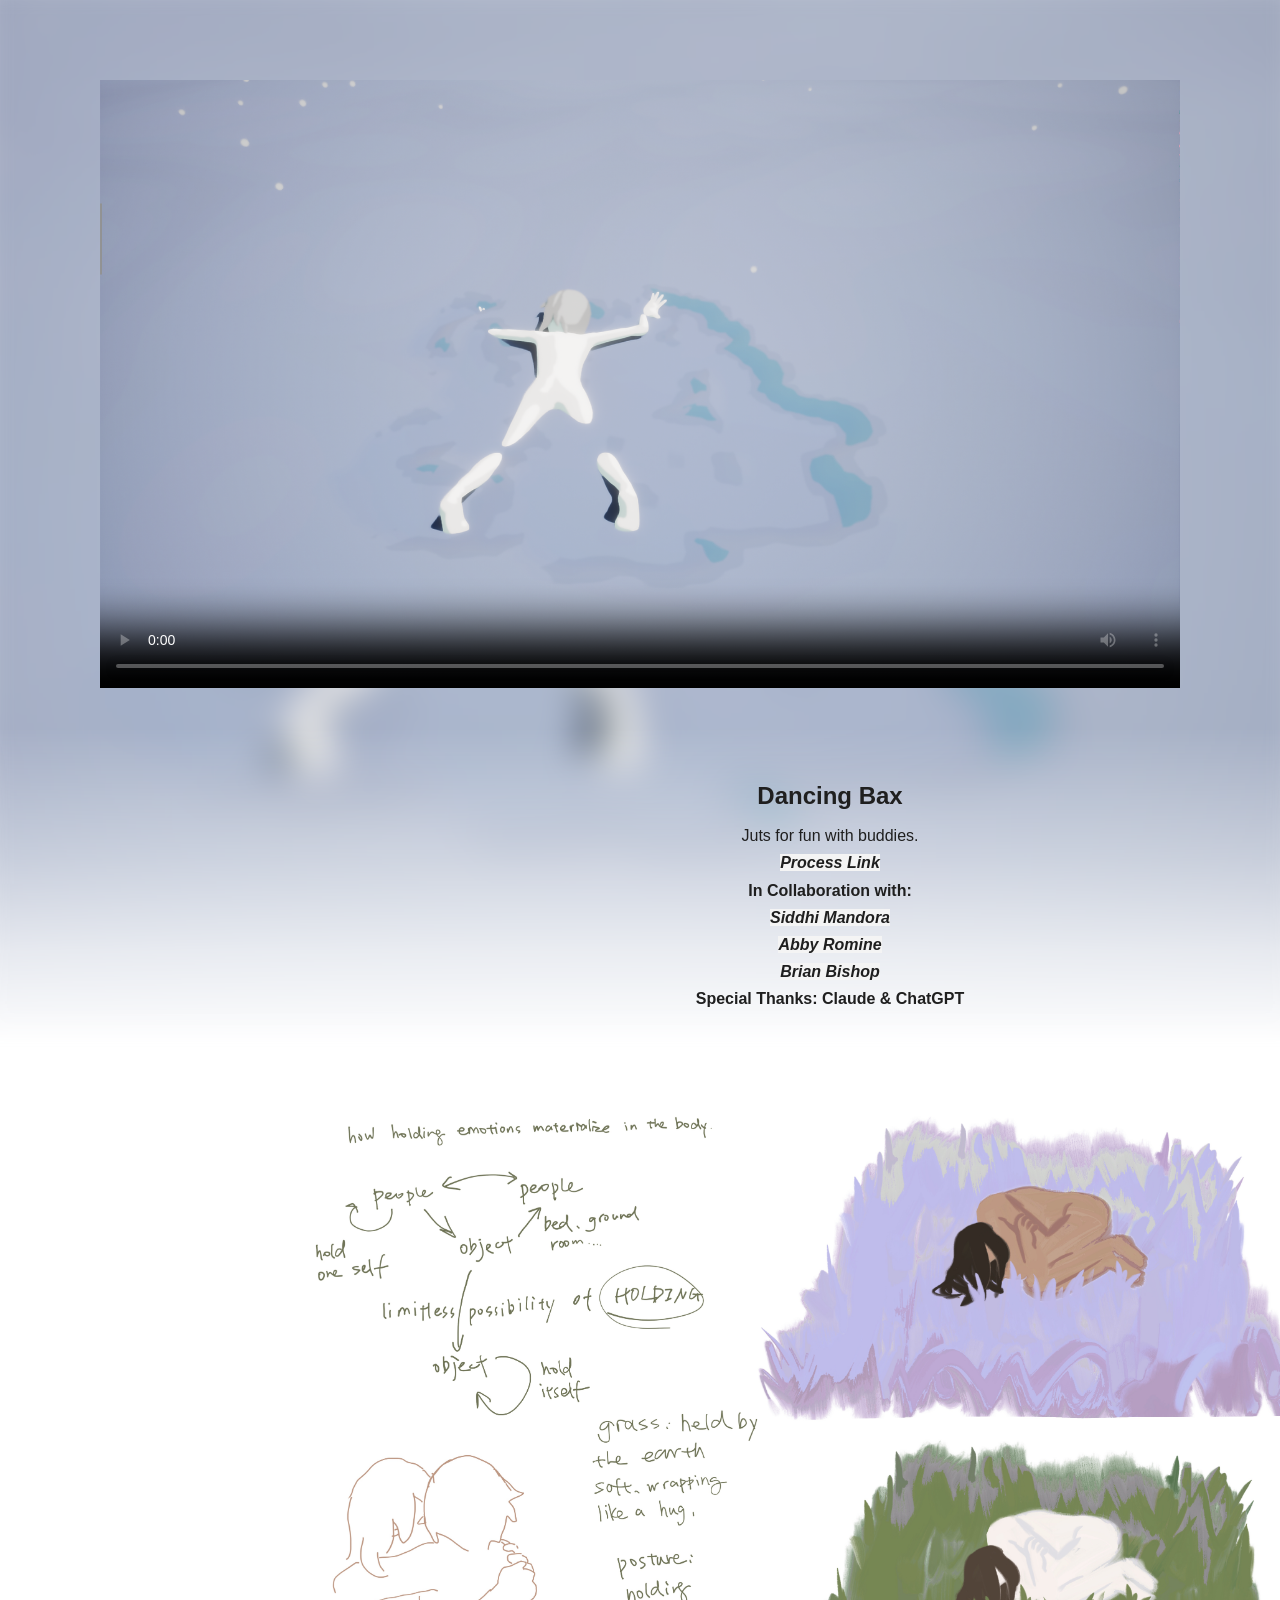
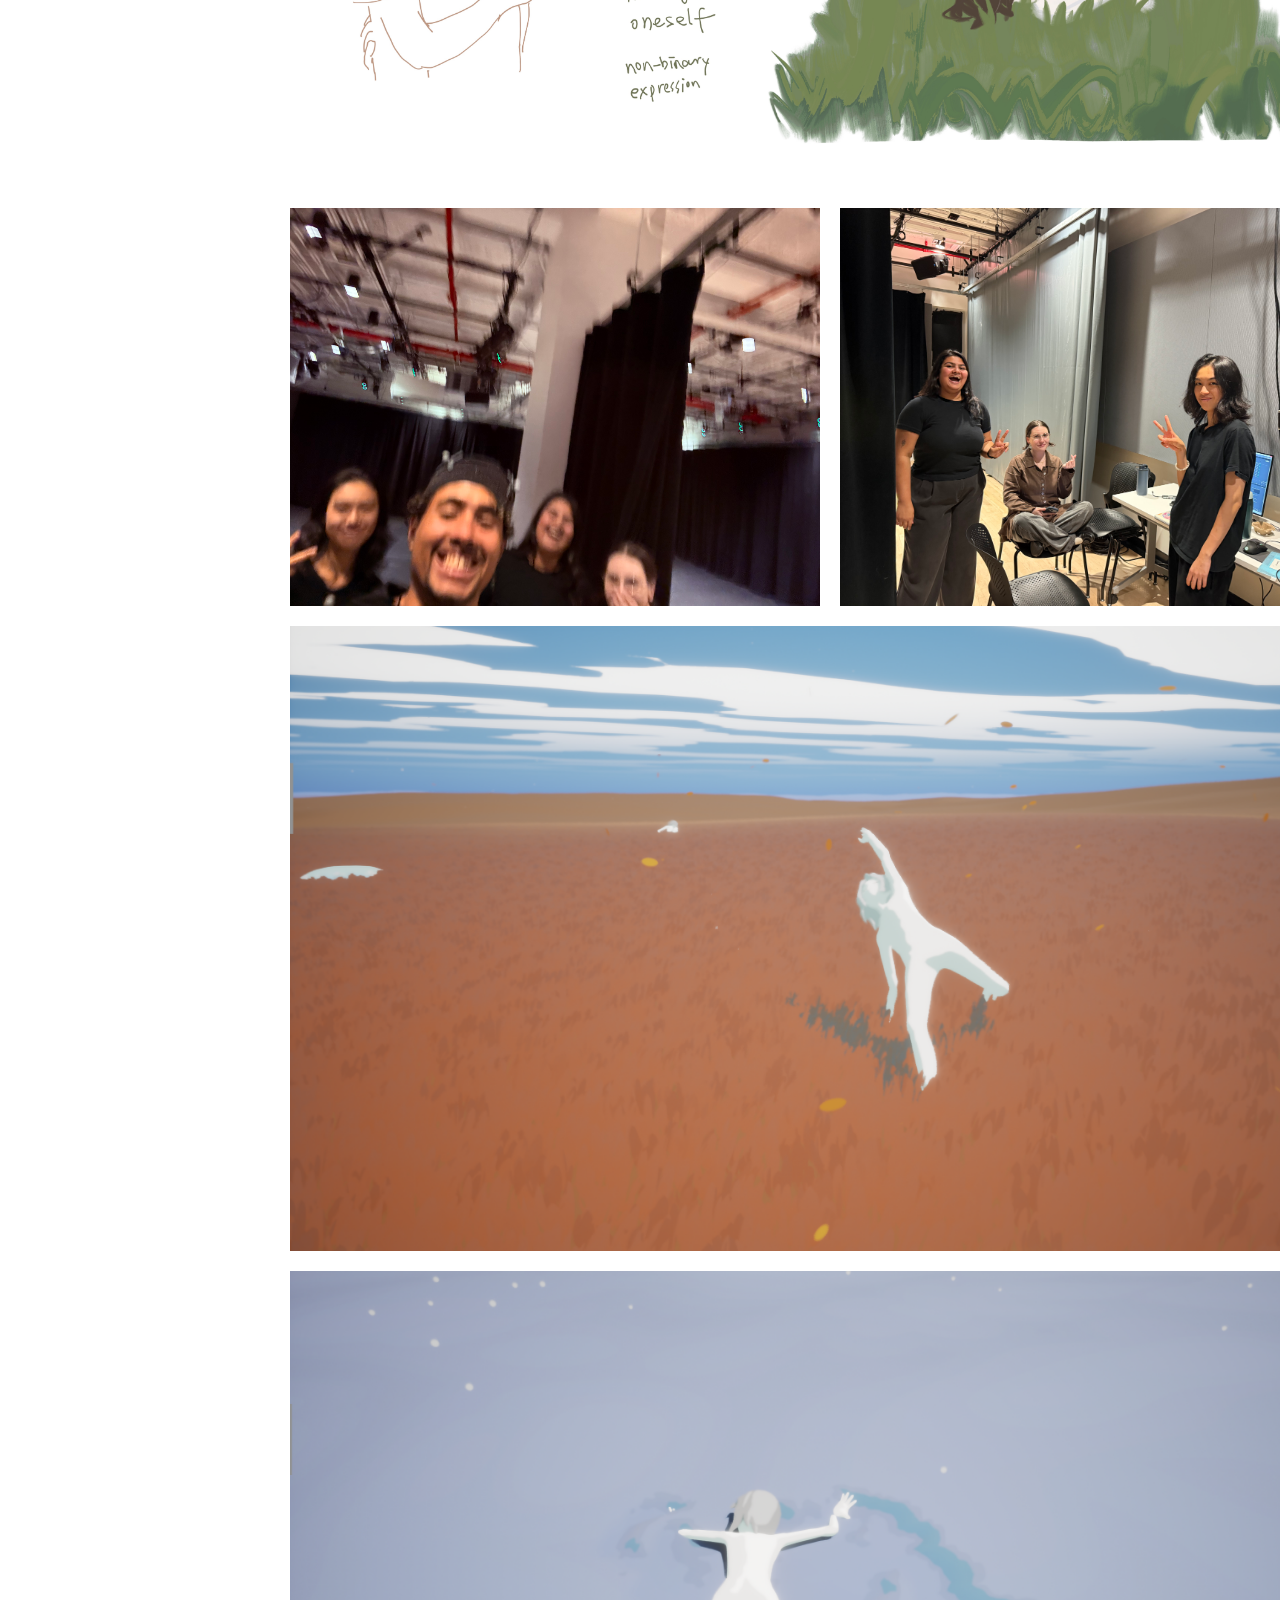
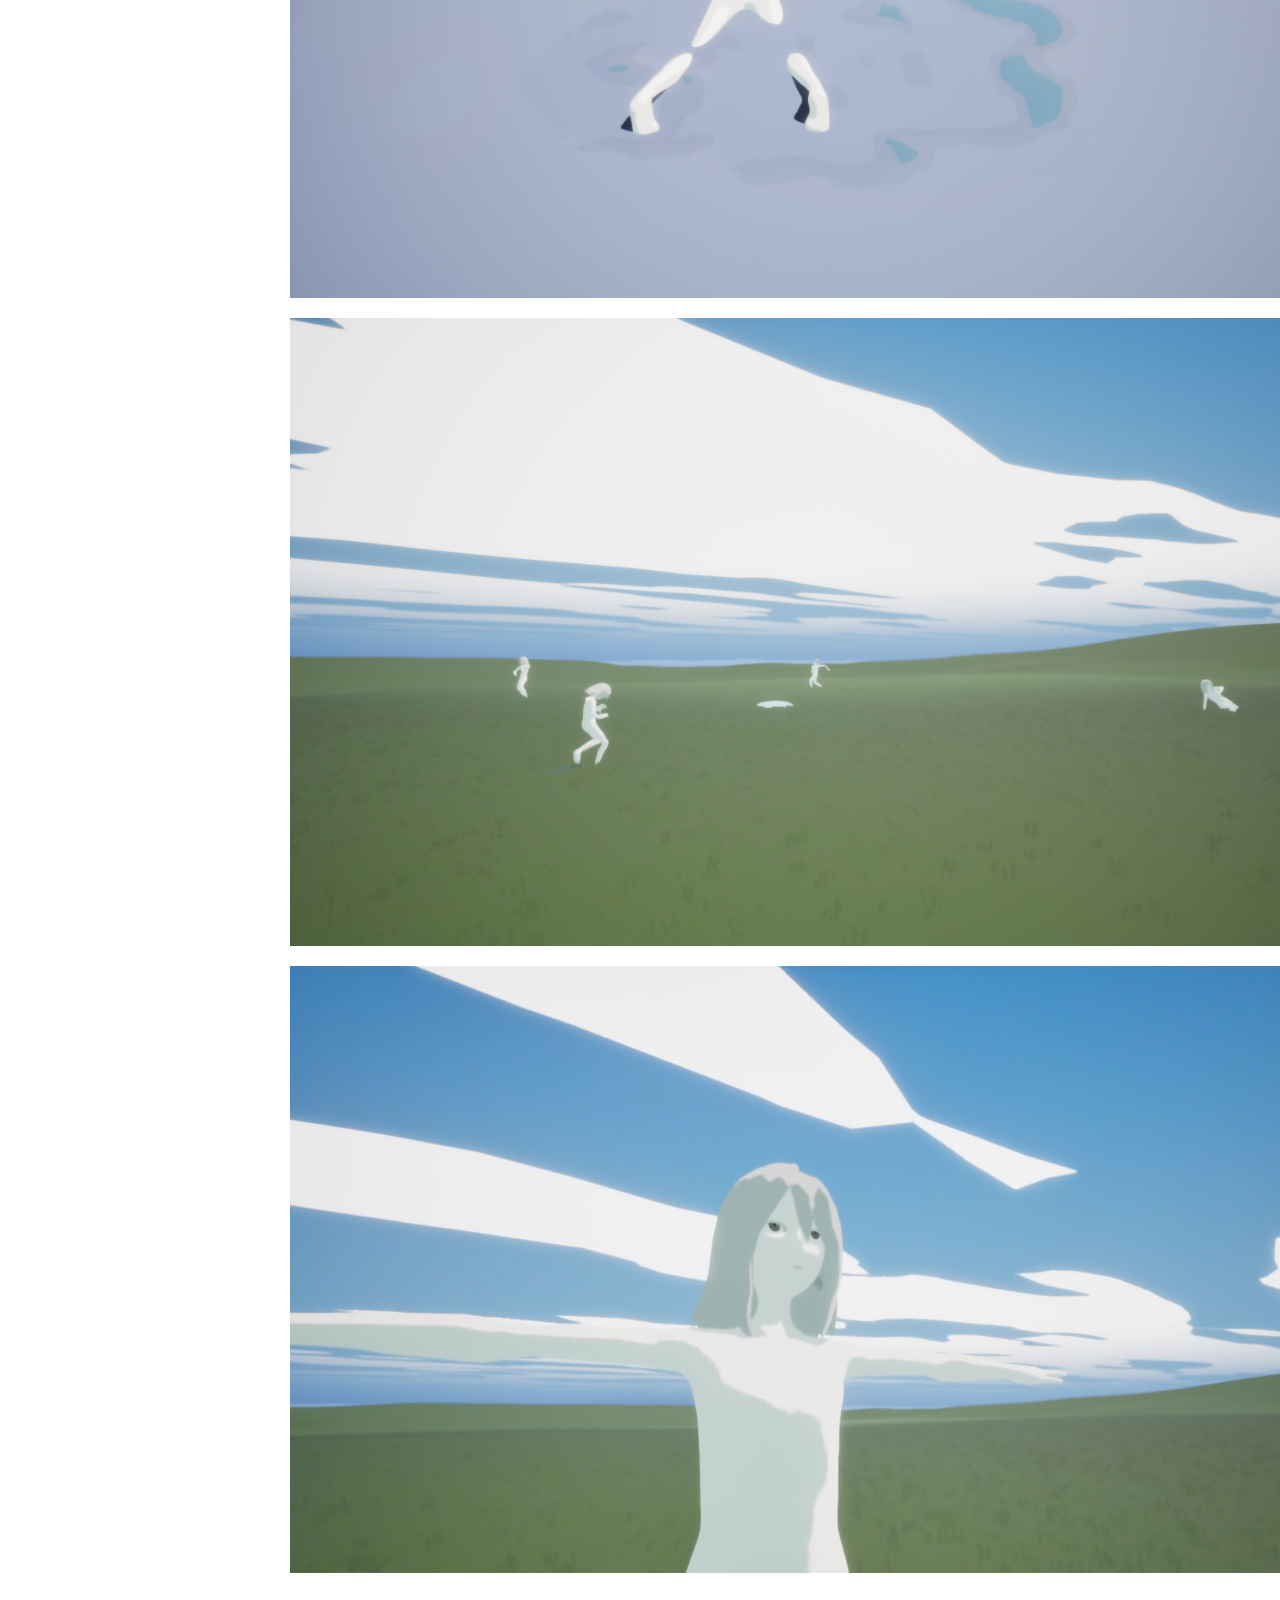
<file: gallery/dancing_bax.html>
<!DOCTYPE html>
<html lang="en">

<head>
    <meta charset="UTF-8" />
    <meta name="viewport" content="width=device-width, initial-scale=1.0" />
    <title>dancing_bax</title>
    <link rel="stylesheet" type="text/css" href="../css_styles/style.css">

    <style>
        body {
            margin: 0;
            overflow-y: scroll;
        }

        /* 固定宽度居中容器（不响应） */
        .page-container {
            width: 1660px;
            margin: 0 auto;
            padding-top: 20px;
            padding-bottom: 20px;

            display: flex;
            flex-direction: column;
            align-items: center;
            gap: 20px;
            /* 模块之间的纵向间距 */
        }

        .full-page-container {
            width: 1580px;
            margin: 0 auto;
            padding-top: 20px;
            padding-bottom: 20px;

            display: flex;
            flex-direction: column;
            align-items: center;
            gap: 20px;
        }

        /* 每个模块都限制在你原本图片的“内容宽” */
        .content-block {
            width: 1080px;
        }

        /* 视频块 */
        .video-wrapper {
            width: 1080px;
        }

        video {
            display: block;
            width: 1080px;
            height: auto;
            margin: 0 auto;
        }

        /* 文本块 */
        .intro {
            width: 1080px;
            text-align: center;
            padding-top: 10px;
            padding-bottom: 60px;
        }

        .banner {
            width: 100%;
            display: flex;
            flex-direction: column;
            align-items: center;
        }

        /* Gallery */
        .gallery {
            width: 1080px;
            column-count: 2;
            column-gap: 20px;
            margin: 0 auto;
        }

        .gallery-item {
            width: 100%;
            margin-bottom: 20px;
            break-inside: avoid;
        }

        .gallery-item img {
            display: block;
            width: 100%;
            height: auto;
        }

        .cinema-section video::-webkit-media-controls-fullscreen-button {
            display: none;
        }

        @media (max-width: 768px) {
            body {
                overflow-x: hidden;
            }

            .page-container,
            .full-page-container {
                width: 100%;
                padding-left: 16px;
                padding-right: 16px;
                box-sizing: border-box;
            }

            .content-block,
            .video-wrapper,
            .intro,
            .gallery {
                width: 100%;
            }

            .gallery {
                column-count: 1;
            }
        }
    </style>
</head>

<body>
    <div class="cinema-section">
        <video controls controlsList="nofullscreen" disablePictureInPicture preload="metadata" playsinline
            poster="../images_videos/multimedia_storytelling/dancing_bax/video cover.png">
            <source src="../images_videos/multimedia_storytelling/dancing_bax/DancingBax_volume.mp4" type="video/mp4">
        </video>
    </div>

    <div class="page-container">

        <section class="content-block">
            <div class="intro">
                <h4>Dancing Bax</h4>
                <p>
                    Juts for fun with buddies.
                </p>

                <p>
                    <bold>
                        <quote><a
                                href="https://maxliu-sanzhuangshuini.com/blog/index.html?slug=blog-074"
                                target="_blank" rel="noopener noreferrer">Process Link</a></quote>
                    </bold>
                </p>
                <p>
                    <bold>
                        In Collaboration with:
                    </bold>
                </p>
                <p>
                    <bold>
                        <quote><a href="_" target="_blank"
                                rel="noopener noreferrer">Siddhi Mandora</a></quote>
                    </bold>
                </p>
                <p>
                    <bold>
                        <quote><a href="_" target="_blank"
                                rel="noopener noreferrer">Abby Romine</a></quote>
                    </bold>
                </p>
                <p>
                    <bold>
                        <quote><a href="https://brianjbishop.com" target="_blank"
                                rel="noopener noreferrer">Brian Bishop</a></quote>
                    </bold>
                </p>

                <p>
                    <bold>
                        Special Thanks: Claude & ChatGPT
                    </bold>
                </p>
            </div>
        </section>

        <section class="content-block">
            <div class="banner">
                <div class="gallery-item">
                    <img src="/images_videos/multimedia_storytelling/dancing_bax/character_draft_1.JPG">
                </div>
            </div>

            <div class="gallery">

                <div class="gallery-item">
                    <img src="/images_videos/multimedia_storytelling/dancing_bax/5.jpg">
                </div>

                <div class="gallery-item">
                    <img src="/images_videos/multimedia_storytelling/dancing_bax/6.jpg">
                </div>

            </div>

            <div class="banner">

                <div class="gallery-item">
                    <img src="/images_videos/multimedia_storytelling/dancing_bax/1.png">
                </div>
                <div class="gallery-item">
                    <img src="/images_videos/multimedia_storytelling/dancing_bax/2.png">
                </div>
                <div class="gallery-item">
                    <img src="/images_videos/multimedia_storytelling/dancing_bax/3.png">
                </div>
                <div class="gallery-item">
                    <img src="/images_videos/multimedia_storytelling/dancing_bax/4.png">
                </div>
            </div>

            
        </section>
    </div>

    <script src="../js_scripts/cinema_ambient.js"></script>
</body>

</html>
</file>
<file: css_styles/style.css>
/* ================================
   全局基础样式
================================ */
html,
body {
  font-family: "Helvetica", "Microsoft YaHei";
  /* 全局字体 */
  font-size: 16px;
  /* 基础字号 */
  line-height: 1.6;
  /* 行距 */
  color: #1f1f1f;
  /* 主文字颜色 */
  /* background-color: #fff; */
  /* 页面背景（可选） */
  margin: 0;
  padding: 0;
}

canvas {
  display: block;
}


/* ================================
   标题层级（全局）
================================ */
h1,
h2,
h3,
h4,
h5,
h6 {
  margin: 1em 0 0.5em 0;
  line-height: 1.2;
  color: #1f1f1f;
}

h1 {
  font-size: 2.25em;
  font-weight: bold;
}

h2 {
  font-size: 2em;
  font-weight: bold;
}

h3 {
  font-size: 1.75em;
  font-weight: bold;
}

h4 {
  font-size: 1.5em;
  font-weight: bold;
}

h5 {
  font-size: 1.25em;
  font-weight: bold;
}

h6 {
  font-size: 1em;
  font-weight: bold;
}


/* ================================
   文本与段落
================================ */
p {
  margin: 0;
  /* 无额外外边距 */
  font-size: 1em;
  line-height: 1.7;
}

/* 链接 */
a {
  color: #1f1f1f;
  text-decoration: none;
  transition: color 0.2s ease;
}

a:hover {
  color: #ac2c2c;
  text-decoration: underline;
}

/* 引用与文本修饰 */
quote {
  color: #ac2c2c;
  font-style: italic;
  background: #f4f4f4;
}

bold {
  font-weight: bold;
}

/* 强调：知识点 / 待解决问题 */
emph1 {
  background: #e5f56c;
}

emph2 {
  background: #fff351;
}


/* ================================
   代码与预格式化文本
================================ */
pre code {
  font-family: "Consolas", "Microsoft YaHei", monospace;
  font-size: 16px;
  background: #f4f4f4;
  padding: 15px;
  display: block;
  white-space: pre-wrap;
  /* 自动换行 */
}


/* ================================
   左侧 Sidebar 导航栏（gallery / about_contact 共用）
================================ */
body.subpage #navbar {
  position: fixed;
  width: 130px;
  height: 100vh;
  background-color: rgba(243, 243, 243, 0);
  display: flex;
  flex-direction: column;
  align-items: flex-start;
  justify-content: center;
  gap: 190px;
  padding: 20px;
  box-sizing: border-box;
  z-index: 9999;
}

body.subpage #navbar a {
  font-size: 1em;
  font-weight: bold;
  text-decoration: none;
  transition: color 0.2s ease;
  color: #1f1f1f;
}

body.subpage #navbar a.active {
  color: #ac2c2c !important;
}

body.subpage #navbar a:hover,
body.subpage #navbar a:active {
  color: #ac2c2c;
}

@media (max-width: 768px) {
  body.subpage #navbar {
    position: fixed;
    top: auto;
    bottom: 0;
    left: 0;
    width: 100%;
    height: 130px;
    padding: 80px 0 0 60px;
    flex-direction: row;
    align-items: center;
    justify-content: center;
    gap: 50px;
    background-color: transparent;
  }

  body.subpage #navbar a {
    font-size: 1.1em;
    white-space: normal;
    text-align: center;
    max-width: 90px;
    transform: rotate(-70deg);
    transform-origin: left center;
  }
}


/* ================================
   首页（index.html）专属导航栏样式
================================ */
body.home #navbar {
  position: fixed;
  width: 130px;
  height: 100vh;
  background-color: rgba(243, 243, 243, 0);
  display: flex;
  flex-direction: column;
  align-items: flex-start;
  justify-content: center;
  gap: 190px;
  padding: 20px;
  box-sizing: border-box;
  z-index: 9999;
}

body.home #navbar a {
  font-size: 0.9em;
  font-weight: bold;
  text-decoration: none;
  transition: color 0.2s ease;
  color: #ffffff;
}

body.home #navbar a.active {
  color: #ac2c2c !important;
}

body.home #navbar a:hover,
body.home #navbar a:active {
  color: #ac2c2c;
}

@media (max-width: 768px) {
  body.home #navbar {
    position: fixed;
    top: auto;
    bottom: 0;
    left: 0;
    width: 100%;
    height: 130px;
    padding: 80px 0 0 60px;
    flex-direction: row;
    align-items: center;
    justify-content: center;
    gap: 50px;
    background-color: transparent;
  }

  body.home #navbar a {
    font-size: 1.1em;
    white-space: normal;
    text-align: center;
    max-width: 90px;
    transform: rotate(-70deg);
    transform-origin: left center;
  }
}


/* ================================
   正文内容（#post-body）
   — 图片 / 视频 / 音频 / 缩略图
================================ */

/* === 图片 === */
#post-body .image-row {
  display: flex;
  flex-wrap: wrap;
  /* 超出换行 */
  gap: 30px;
  /* 图片间距 */
  align-items: flex-start;
  margin: 12px 0 12px 40px;
  /* 左缩进，区分文字 */
}

/* 单张图片（自适应宽） */
#post-body .image-row img {
  flex: 1 1 300px;
  /* 等比自适应 */
  max-width: 40%;
  height: auto;
  display: block;
  margin: 0;
  /* 间距交给 gap 控制 */
}

/* 指定列数 */
#post-body .image-row.cols-2 img {
  flex-basis: calc((100% - 12px) / 2);
}

#post-body .image-row.cols-3 img {
  flex-basis: calc((100% - 12px * 2) / 3);
}

#post-body .image-row.cols-4 img {
  flex-basis: calc((100% - 12px * 3) / 4);
}

/* 等高裁剪（缩略图墙） */
#post-body .thumb-row {
  display: flex;
  flex-wrap: wrap;
  gap: 12px;
}

#post-body .thumb-row img {
  flex: 1 1 240px;
  height: 180px;
  /* 固定高度 */
  width: 100%;
  object-fit: cover;
  /* 居中裁剪防变形 */
  display: block;
  margin: 0;
}

/* === 视频 === */
#post-body video {
  max-width: 80%;
  height: auto;
  display: block;
  margin: 12px 0 12px 40px;
  /* 与图片左缩进一致 */
  background: #1f1f1f;
  /* 未加载背景色 */
}

/* === 音频 === */
#post-body audio {
  width: 80%;
  margin: 12px 0 12px 40px;
  /* 与图片左缩进一致 */
}


/* ================================
   可交互内容
================================ */

/* === three.js首页翻翻乐 === */
#sketchbook-canvas {
  position: absolute;
  /* 让画布浮起来 */
  top: 0;
  /* 紧贴浏览器顶部 */
  left: 0;
  /* 从最左边开始 */
  width: 100%;
  /* 横向铺满整个窗口 */
  height: 100vh;
  /* 纵向铺满整个窗口 */
  display: block;
  overflow: hidden;
}

/* ================================
   Gallery页面的作品展示格子
================================ */

/* Gallery wrapper：控制 navbar 和 gallery 内容间距 */
#gallery-wrapper {
  margin-left: 220px;
  /* ← 与 navbar 的水平间距（可调） */
  padding-top: 20px;
  padding-right: 20px;
  padding-bottom: 20px; 
  /* ← grid 最右侧与页面边缘留 20px */
  display: flex;
  flex-direction: column;
  gap: 6px;
}


/* 每个分类区块布局：左侧标题 + 右侧作品区 */
.category-row {
  display: grid;
  grid-template-columns: 130px 1fr;
  /* ← title 列宽 × 控制 title → items 的水平距离 */
  column-gap: 5px;
  /* ← title 到 items-grid 的水平 gap（可调） */
  align-items: start;
}


/* 分类标题样式 */
.category-title {
  margin: 0;
  padding-left: 10px;
  font-size: 1.3em;
  font-weight: bold;
  color: rgb(214, 214, 214);
  text-align: right;
  transition: color 0.2s ease;  /* ← 新增：渐变动画 */
}


/* 右侧作品区（固定宽度 item，不随窗口缩小） */
.category-row .gallery-grid {
  display: flex;
  /* ← 不用 grid，用 flex 才能让固定宽度的 item 不被压缩 */
  flex-wrap: wrap;
  /* 换行排列 */
  gap: 6px;
  padding-right: 20px;
  /* 确保最右 item 有 20px 空白 */
}



/* 单个作品（固定宽度，不会随着窗口缩小） */
.item {
  position: relative;
  width: 400px;
  /* ← 固定 GIF 大小，你想要的“不会变小” */
  height: auto;
  overflow: hidden;
}


/* 图片本体 */
.item img {
  width: 100%;
  height: auto;
  display: block;
  transition: transform 0.3s ease;
}

.item:hover img {
  transform: scale(1.25);
}


/* 覆盖层：容器 */
.overlay {
  position: absolute;
  inset: 0;
  background: rgba(0, 0, 0, 0);
  display: flex;
  justify-content: center;
  align-items: center;
  opacity: 0;
  transition: opacity .3s ease, background .3s ease;
}

/* 覆盖层内的整体文字区 */
.overlay-text {
  display: flex;
  flex-direction: column;
  align-items: center;
  text-align: center;
  gap: 6px;
  /* 标题与描述的距离 */
  opacity: 0;
  transform: translateY(10px);
  transition: opacity .3s ease, transform .3s ease;
}

/* 标题 */
.overlay .title {
  color: #ffffff;
  font-size: 1.4em;
  font-weight: bold;
}

/* 描述 */
.overlay .desc {
  color: #ffffff;
  font-size: 1em;
  text-align: center;
  line-height: 1.3;
  max-width: 80%;
}

/* Hover 时：背景淡入、文字区淡入 */
.item:hover .overlay {
  opacity: 1;
  background: rgba(0, 0, 0, 0.35);
}

.item:hover .overlay-text {
  opacity: 1;
  transform: translateY(0);
}

/* Hover 效果：整个 category-row 内任意位置被 hover，标题变黑 */
.category-row:hover .category-title {
  color: #1f1f1f;
}


/* ================================
   Gallery页面窄屏适配
   （必须放在上面 .category-row / .item 等基础规则之后，
     否则同优先级下会被后面的基础规则覆盖）
================================ */
@media (max-width: 768px) {
  #gallery-wrapper {
    margin-left: 0;
    padding-bottom: 190px;
    gap: 60px;
    align-items: center;
    width: 100%;
  }

  .category-row {
    grid-template-columns: 1fr;
    row-gap: 10px;
    width: 400px;
    max-width: 100%;
  }

  .category-title {
    text-align: left;
    padding-left: 10px;
  }

  .item {
    width: 400px;
    max-width: 100%;
  }
}


/* ================================
   作品详情页顶部 Cinema 内嵌视频区（统一管理）
   用到的页面：gallery/project_red_vein.html、gallery/dancing_bax.html
   页面各自的差异（如电脑端底部内边距）写在各自页面里
================================ */
.cinema-section {
  /* --cinema-fade：毛玻璃背景向下延伸并渐变消失的长度 */
  --cinema-fade: 320px;
  position: relative;
  /* 氛围层左右多延伸了 30px，只裁水平方向，不裁向下渐变的部分 */
  overflow-x: clip;
  width: 100%;
  background: transparent;
  display: flex;
  justify-content: center;
  padding: 80px 0 40px;
}

/* 氛围背景层：由 js_scripts/cinema_ambient.js 插入的小 canvas，
   直接使用视频原色（不压黑），再加和画廊页 #hover-bg 一样的高斯模糊 blur(18px)。
   上、左、右各多延伸 30px 避免模糊后边缘变淡（同 #hover-bg 的 -30px 做法）；
   高度比黑块多出 --cinema-fade，多出的部分用遮罩渐变到透明（遮罩在滤镜之后生效）；
   z-index 为负，垫在下面的标题和文字下方 */
.cinema-section .cinema-ambient {
  position: absolute;
  top: -30px;
  left: -30px;
  width: calc(100% + 60px);
  height: calc(100% + var(--cinema-fade) + 30px);
  object-fit: cover;
  filter: blur(18px);
  pointer-events: none;
  z-index: -1;
  -webkit-mask-image: linear-gradient(to bottom,
      #000 calc(100% - var(--cinema-fade)),
      rgba(0, 0, 0, 0.6) calc(100% - var(--cinema-fade) * 0.6),
      rgba(0, 0, 0, 0.25) calc(100% - var(--cinema-fade) * 0.3),
      transparent 100%);
  mask-image: linear-gradient(to bottom,
      #000 calc(100% - var(--cinema-fade)),
      rgba(0, 0, 0, 0.6) calc(100% - var(--cinema-fade) * 0.6),
      rgba(0, 0, 0, 0.25) calc(100% - var(--cinema-fade) * 0.3),
      transparent 100%);
}

.cinema-section video {
  position: relative;
  z-index: 1;
}

@media (max-width: 768px) {
  .cinema-section {
    --cinema-fade: 180px;
    height: 40vh;
    padding: 0;
    align-items: center;
    background: transparent;
  }

  .cinema-section video {
    width: auto;
    height: auto;
    max-width: 100%;
    max-height: 100%;
  }
}
</file>
